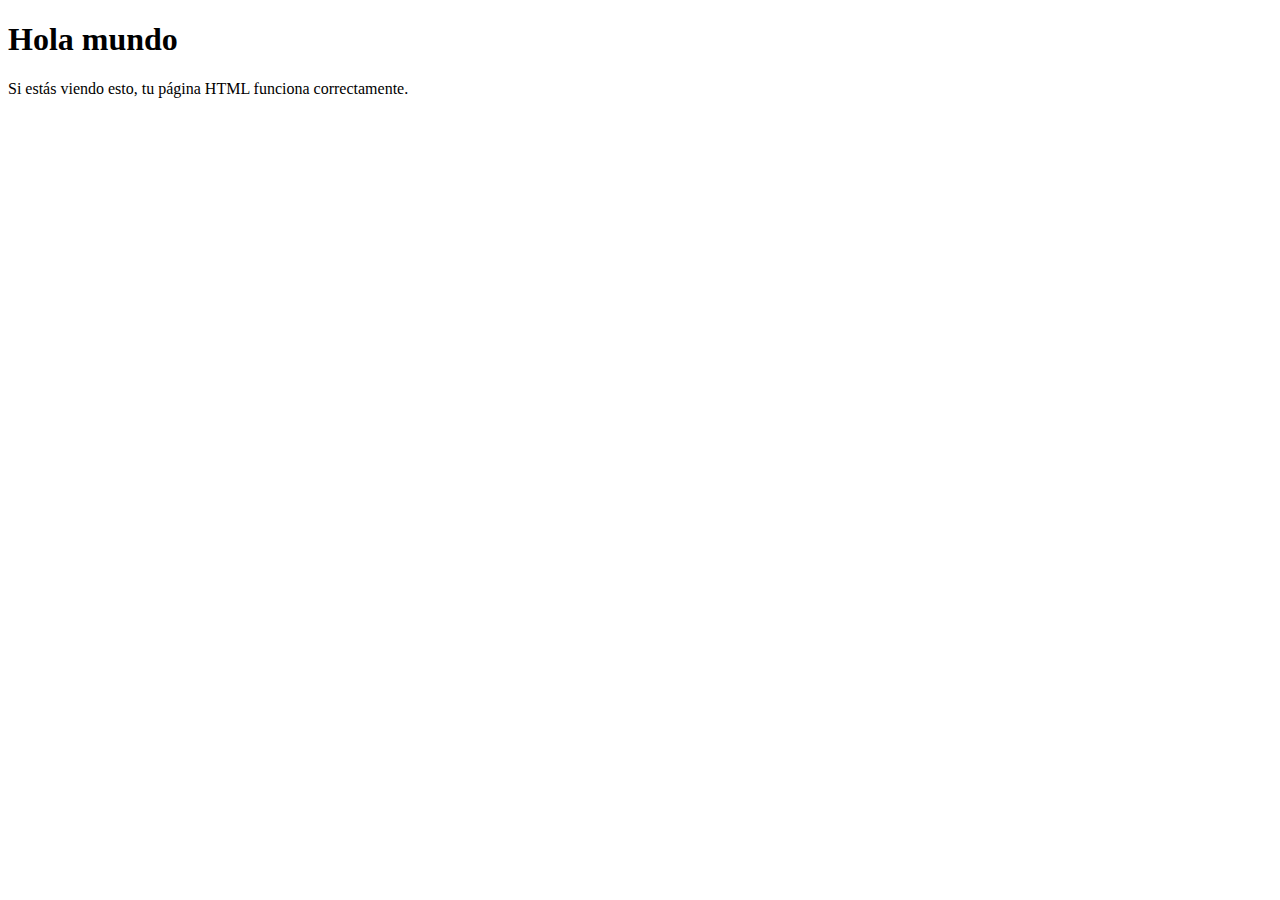
<file: docs/index.html>
<!DOCTYPE html>
<html lang="es">
<head>
    <meta charset="UTF-8">
    <title>Prueba</title>
</head>
<body>

    <h1>Hola mundo</h1>
    <p>Si estás viendo esto, tu página HTML funciona correctamente.</p>

</body>
</html>
</file>
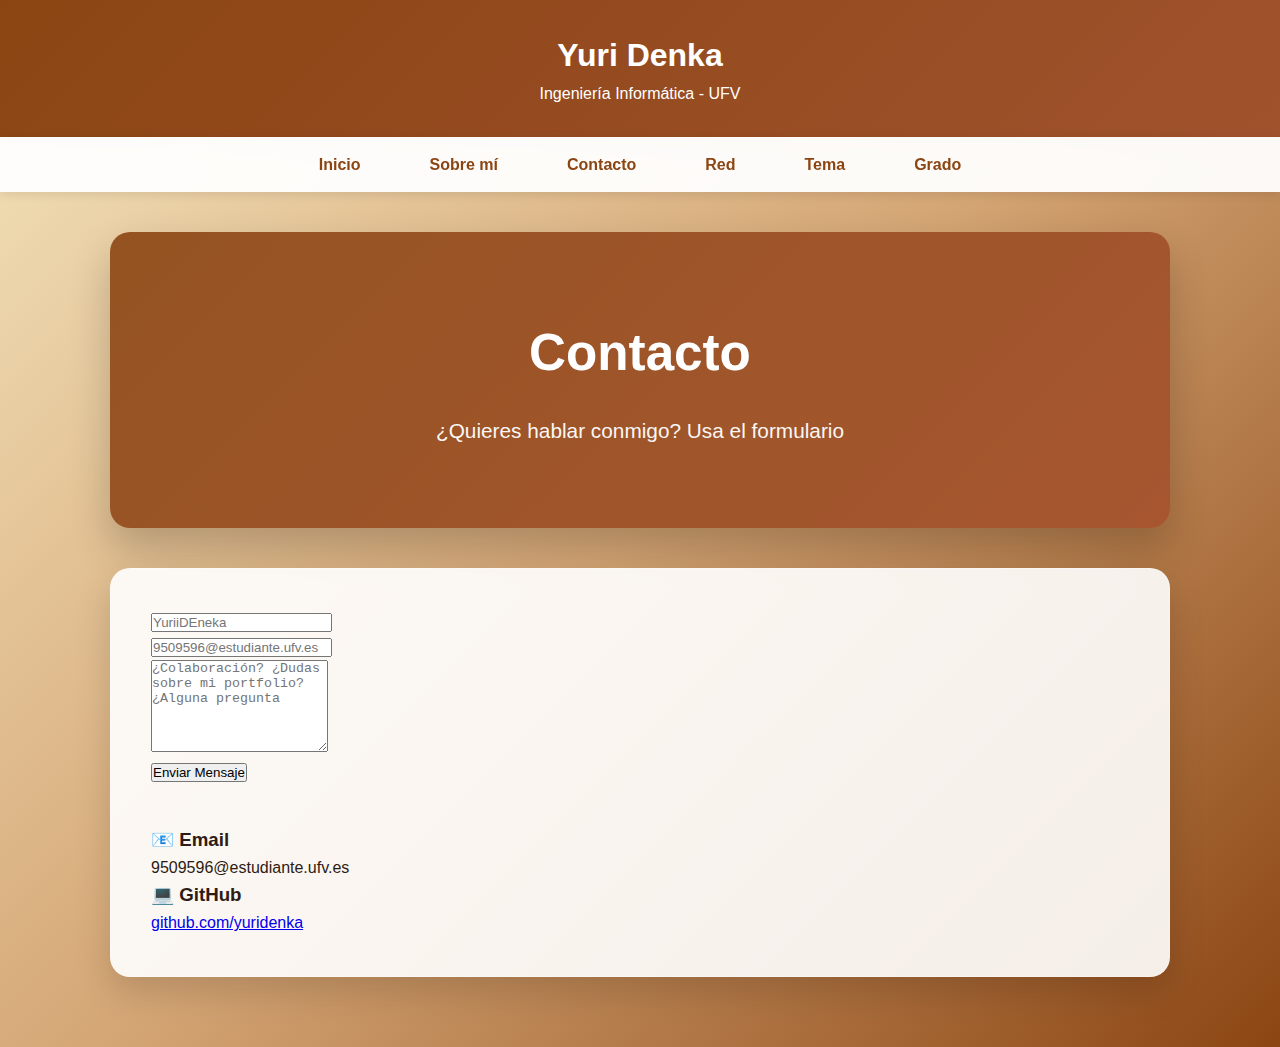
<file: docs/public/contact.html>
<!DOCTYPE html>
<html lang="es">
<head>
  <meta charset="UTF-8">
  <meta name="viewport" content="width=device-width, initial-scale=1.0">
  <title>Contacto - Yurii Denka</title>
  <link rel="stylesheet" href="../css/style.css">
</head>
<body>
  <header>
    <h1 class="site-title">Yuri Denka</h1>
    <p class="site-subtitle">Ingeniería Informática - UFV</p>
  </header>

  <nav>
    <ul>
      <li><a href="../index.html">Inicio</a></li>
      <li><a href="about.html">Sobre mí</a></li>
      <li><a href="contact.html">Contacto</a></li>
      <li><a href="net.html">Red</a></li>
      <li><a href="topic.html">Tema</a></li>
      <li><a href="degree.html">Grado</a></li>
    </ul>
  </nav>

  <main class="container">
    <div class="hero">
      <h1>Contacto</h1>
      <p>¿Quieres hablar conmigo? Usa el formulario</p>
    </div>

    <div class="section form-container">
      <form>
        <div class="form-group">
          <input type="text" name="nombre" placeholder="YuriiDEneka" required>
        </div>
        
        <div class="form-group">
          <input type="email" name="email" placeholder="9509596@estudiante.ufv.es" required>
        </div>
        
        <div class="form-group">
          <textarea name="mensaje" rows="6" placeholder="¿Colaboración? ¿Dudas sobre mi portfolio? ¿Alguna pregunta" required></textarea>
        </div>
        
        <button type="submit" class="btn">Enviar Mensaje</button>
      </form>

      <div class="grid" style="margin-top: 40px;">
        <div class="card">
          <h3>📧 Email</h3>
          <p>9509596@estudiante.ufv.es</p>
        </div>
        <div class="card">
          <h3>💻 GitHub</h3>
          <p><a href="https://github.com/yuridenka">github.com/yuridenka</a></p>
        </div>
        <div class
</file>
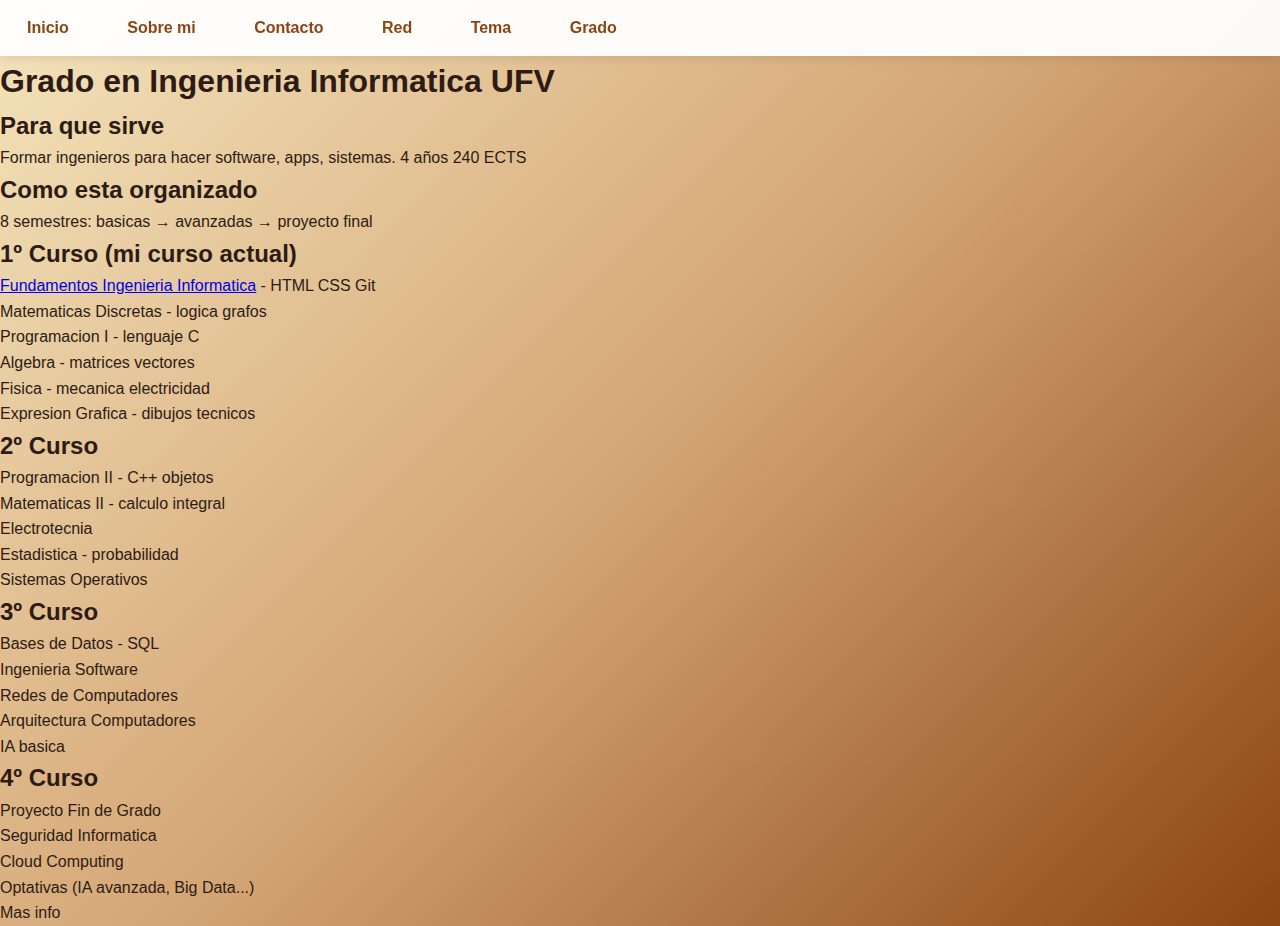
<file: docs/public/degree.html>
<!DOCTYPE html>
<html>
<head>
  <title>Mi Grado - Ingenieria Informatica</title>
  <link rel="stylesheet" href="../css/style.css">
</head>
<body>
  <nav>
    <a href="../index.html">Inicio</a>
    <a href="about.html">Sobre mi</a>
    <a href="contacts.html">Contacto</a>
    <a href="net.html">Red</a>
    <a href="topic.html">Tema</a>
    <a href="degree.html">Grado</a>
  </nav>
  
  <h1>Grado en Ingenieria Informatica UFV</h1>
  
  <h2>Para que sirve</h2>
  <p>Formar ingenieros para hacer software, apps, sistemas. 4 años 240 ECTS</p>
  
  <h2>Como esta organizado</h2>
  <p>8 semestres: basicas → avanzadas → proyecto final</p>
  
  <h2>1º Curso (mi curso actual)</h2>
  <ul>
    <li><a href="fii.html">Fundamentos Ingenieria Informatica</a> - HTML CSS Git</li>
    <li>Matematicas Discretas - logica grafos</li>
    <li>Programacion I - lenguaje C</li>
    <li>Algebra - matrices vectores</li>
    <li>Fisica - mecanica electricidad</li>
    <li>Expresion Grafica - dibujos tecnicos</li>
  </ul>
  
  <h2>2º Curso</h2>
  <ul>
    <li>Programacion II - C++ objetos</li>
    <li>Matematicas II - calculo integral</li>
    <li>Electrotecnia</li>
    <li>Estadistica - probabilidad</li>
    <li>Sistemas Operativos</li>
  </ul>
  
  <h2>3º Curso</h2>
  <ul>
    <li>Bases de Datos - SQL</li>
    <li>Ingenieria Software</li>
    <li>Redes de Computadores</li>
    <li>Arquitectura Computadores</li>
    <li>IA basica</li>
  </ul>
  
  <h2>4º Curso</h2>
  <ul>
    <li>Proyecto Fin de Grado</li>
    <li>Seguridad Informatica</li>
    <li>Cloud Computing</li>
    <li>Optativas (IA avanzada, Big Data...)</li>
  </ul>
  
  <p>Mas info
</file>
<file: docs/css/style.css>
* { margin: 0; padding: 0; box-sizing: border-box; }

body {
  font-family: 'Arial', sans-serif;
  line-height: 1.6;
  color: #2d1b14;
  background: linear-gradient(135deg, #f4e4bc 0%, #d4a574 50%, #8b4513 100%);
}

header {
  background: linear-gradient(135deg, #8b4513 0%, #a0522d 100%);
  color: white;
  padding: 30px 0;
  text-align: center;
  box-shadow: 0 4px 20px rgba(139,69,19,0.3);
}

nav {
  background: rgba(255,255,255,0.95);
  padding: 15px 0;
  position: sticky;
  top: 0;
  z-index: 100;
  box-shadow: 0 2px 10px rgba(0,0,0,0.1);
}

nav ul {
  list-style: none;
  display: flex;
  justify-content: center;
  flex-wrap: wrap;
  gap: 15px;
}

nav a {
  color: #8b4513;
  text-decoration: none;
  padding: 12px 25px;
  border-radius: 25px;
  font-weight: bold;
  border: 2px solid transparent;
  transition: all 0.3s ease;
}

nav a:hover {
  background: #f4e4bc;
  border-color: #d4a574;
  transform: translateY(-2px);
}

main {
  max-width: 1100px;
  margin: 0 auto;
  padding: 40px 20px;
}

.hero {
  background: linear-gradient(135deg, rgba(139,69,19,0.9), rgba(165,82,45,0.9));
  color: white;
  padding: 80px 30px;
  border-radius: 20px;
  text-align: center;
  margin-bottom: 40px;
  box-shadow: 0 20px 40px rgba(0,0,0,0.2);
}

.hero h1 {
  font-size: 3.2rem;
  margin-bottom: 20px;
}

.hero p {
  font-size: 1.3rem;
  opacity: 0.95;
}

.section {
  background: rgba(255,255,255,0.9);
  padding: 40px;
  margin: 30px 0;
  border-radius: 20px;
  box-shadow: 0 15px 35px rgba(0,0,0,0.15);
  border: 1px solid rgba(255,255,255,0.3);
}

.section h1 {
  font-size: 2.5rem;
  color: #8b4513;
  text-align: center;
  margin-bottom: 30px;
}

.section h2 {
  font-size: 1.8rem;
  color: #a0522d;
  margin: 25px 0 15px 0;
  padding-left: 20px;
  border-left
</file>
